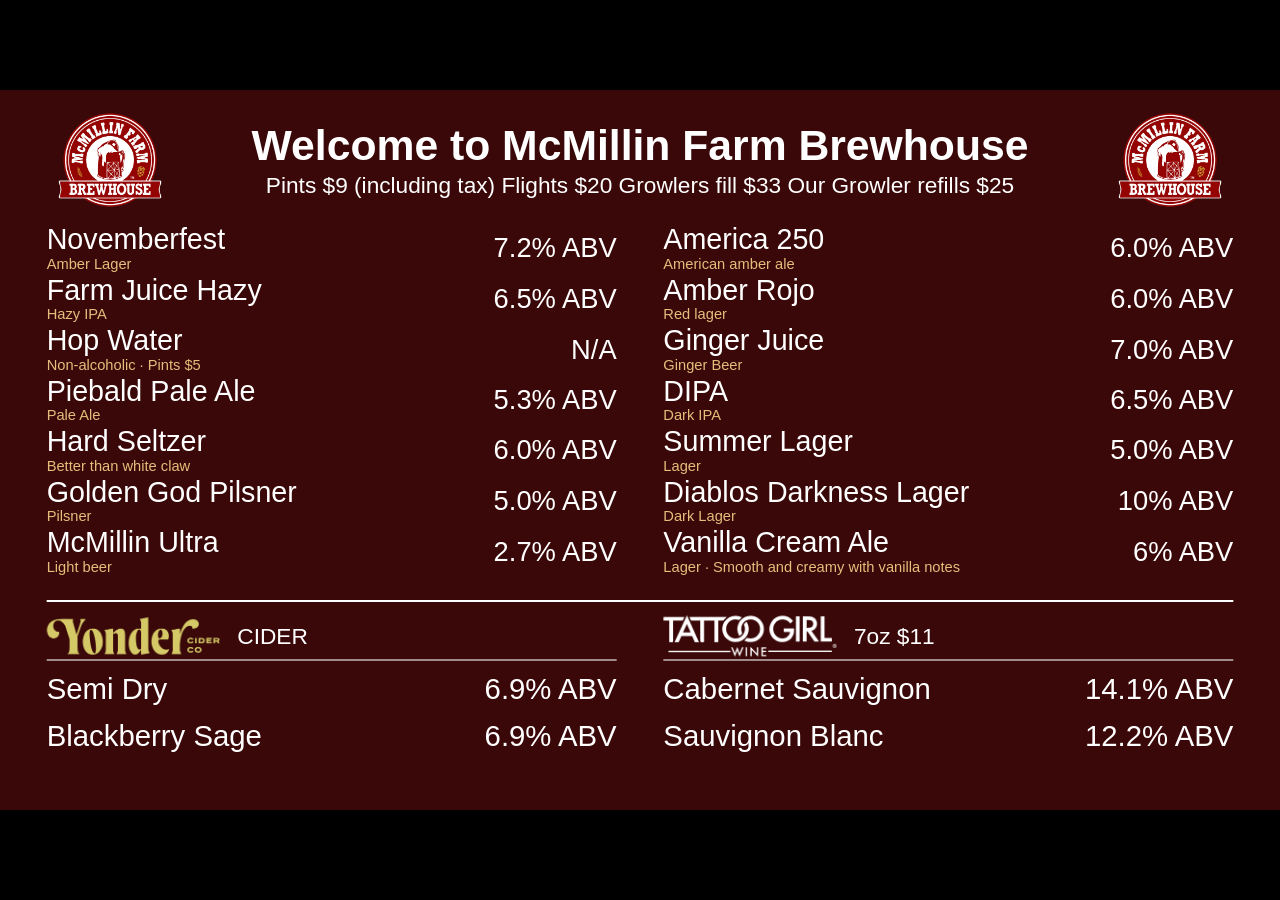
<file: index.html>
<!DOCTYPE html>
<html lang="en">
<head>
<meta charset="utf-8">
<meta name="viewport" content="width=device-width, initial-scale=1">
<title>McMillin Farm Brewhouse Tap List</title>
<link rel="icon" type="image/png" href="icon-192.png">
<link rel="apple-touch-icon" href="apple-touch-icon.png">

<link rel="stylesheet" href="slide.css">
<style>html,body{margin:0;padding:0;background:#000;overflow:hidden}</style>
</head>
<body>
<div class="screen"><div class="stage" id="stage"><div class="loading">Loading tap list&hellip;</div></div></div>
<script src="slide.js"></script>
<script>
(function () {
  var POLL_MS = 60 * 1000;          // look for a new tap list every minute
  var REDRAW_MS = 10 * 60 * 1000;   // also redraw every 10 minutes so "New on tap" tags expire on their own
  var stage = document.getElementById('stage');
  var lastText = '', data = null, lastDraw = 0;

  function draw() {
    if (!data) return;
    stage.innerHTML = Slide.stageHTML(data);
    Slide.fitFull(stage);
    lastDraw = Date.now();
  }
  function load() {
    var x = new XMLHttpRequest();
    x.open('GET', 'data.json?t=' + Date.now(), true);
    x.onload = function () {
      if (x.status !== 200) return;       // keep showing what is already on screen
      try {
        if (x.responseText !== lastText) {
          data = JSON.parse(x.responseText);
          lastText = x.responseText;
          draw();
        } else if (Date.now() - lastDraw > REDRAW_MS) {
          draw();
        }
      } catch (e) { /* bad data: keep the current screen */ }
    };
    x.send();
  }
  window.addEventListener('resize', function () { Slide.fitFull(stage); });
  Slide.fitFull(stage);
  load();
  setInterval(load, POLL_MS);
})();
</script>
</body>
</html>
</file>
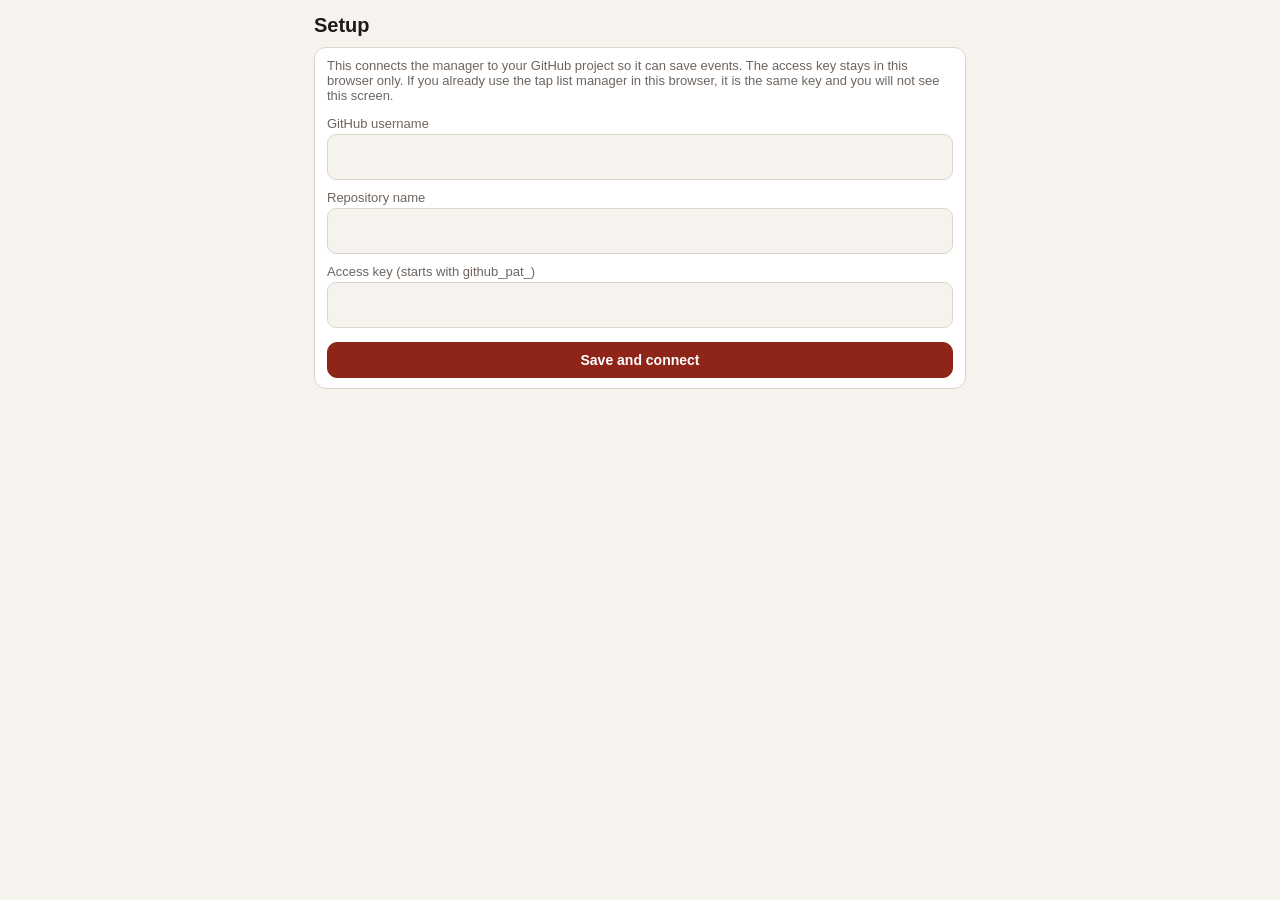
<file: events-manage.html>
<!DOCTYPE html>
<html lang="en">
<head>
<meta charset="utf-8">
<meta name="viewport" content="width=device-width, initial-scale=1, viewport-fit=cover">
<meta name="robots" content="noindex">
<title>Events Manager</title>
<link rel="icon" type="image/png" href="icon-192.png">
<link rel="apple-touch-icon" href="apple-touch-icon.png">
<meta name="theme-color" content="#3a0808">
<style>
:root{--bg:#f6f3ee;--card:#fff;--text:#1f1a17;--muted:#6f655e;--border:#ddd5cb;--accent:#8f2418;--accent-text:#fff;--warn:#b45309;--ok:#1d6b3a;
box-sizing:border-box;padding-top:env(safe-area-inset-top,0px);padding-bottom:env(safe-area-inset-bottom,0px)}
@media (prefers-color-scheme:dark){:root{color-scheme:dark;--bg:#171311;--card:#241e1b;--text:#f1ebe5;--muted:#a79c93;--border:#3b322d;--accent:#c4432f;--accent-text:#fff;--warn:#f59e0b;--ok:#5bc489}}
*{box-sizing:border-box}
html,body{margin:0;background:var(--bg);color:var(--text);font-family:-apple-system,BlinkMacSystemFont,"Segoe UI",Roboto,Helvetica,Arial,sans-serif;overflow-x:hidden}
button,input,textarea{font:inherit;color:inherit}
.m{max-width:680px;margin:0 auto;padding:14px 14px 110px;position:relative}
.top{display:flex;align-items:center;justify-content:space-between;gap:10px;margin-bottom:10px}
.top h1{font-size:20px;margin:0}
h2{font-size:14px;margin:18px 0 8px;color:var(--muted);text-transform:uppercase;letter-spacing:.04em}
.card{background:var(--card);border:1px solid var(--border);border-radius:12px;padding:10px 12px;margin-bottom:8px}
.r{display:flex;align-items:center;gap:10px}
.grow{flex:1;min-width:0}
.grow b{display:block;font-weight:600;overflow-wrap:anywhere}
.small{font-size:13px;color:var(--muted)}
.help{font-size:13px;color:var(--muted);margin:2px 0 8px}
.btn{border:1px solid var(--border);background:var(--card);border-radius:10px;padding:9px 13px;cursor:pointer;font-size:14px;white-space:nowrap;text-decoration:none;color:var(--text);display:inline-block}
.btn.pri{background:var(--accent);border-color:var(--accent);color:var(--accent-text);font-weight:600}
.btn.warn{border-color:var(--warn);color:var(--warn)}
.btn[disabled]{opacity:.5;cursor:default}
label.f{display:block;font-size:13px;color:var(--muted);margin:10px 0 3px}
.in{display:block;width:100%;min-width:0;max-width:100%;min-height:46px;padding:10px 11px;border:1px solid var(--border);border-radius:9px;background:var(--bg);font-size:16px;font-family:inherit;-webkit-appearance:none;appearance:none}
textarea.in{min-height:130px;resize:vertical;line-height:1.35}
input[type=date].in,input[type=time].in{height:46px;line-height:1.2}
.two{display:grid;grid-template-columns:minmax(0,1fr) minmax(0,1fr);gap:8px}
.chk{display:flex;gap:12px;align-items:flex-start;margin-top:16px;padding:12px;border:1px solid var(--border);border-radius:10px;background:var(--card);cursor:pointer}
.chk input{flex:none;width:24px;height:24px;margin:0;accent-color:var(--accent)}
.chk span{min-width:0}
p.links{display:flex;gap:8px;margin:0 0 6px}
.thumb{width:44px;height:44px;border-radius:7px;object-fit:cover;flex:none;background:var(--border)}
.thumb.big{width:72px;height:72px}
.x{position:absolute;right:4px;top:0;width:48px;height:48px;border:0;background:none;color:var(--muted);font-size:30px;line-height:1;cursor:pointer}
.bar{position:fixed;left:0;right:0;bottom:0;padding:10px 14px calc(10px + env(safe-area-inset-bottom,0px));background:var(--card);border-top:1px solid var(--border);display:flex;gap:10px;align-items:center;justify-content:center}
.bar .btn.pri{flex:1;max-width:420px;padding:12px}
.msg{padding:10px 12px;border-radius:10px;border:1px solid var(--warn);color:var(--warn);margin-bottom:10px;font-size:14px}
.msg.ok{border-color:var(--ok);color:var(--ok)}
details.past summary{cursor:pointer;color:var(--muted);text-transform:uppercase;letter-spacing:.04em;font-size:14px;font-weight:600;margin:18px 0 8px;padding:6px 0}
</style>
</head>
<body>
<div id="root"></div>
<script src="events-lib.js"></script>
<script src="events-manager.js"></script>
</body>
</html>
</file>
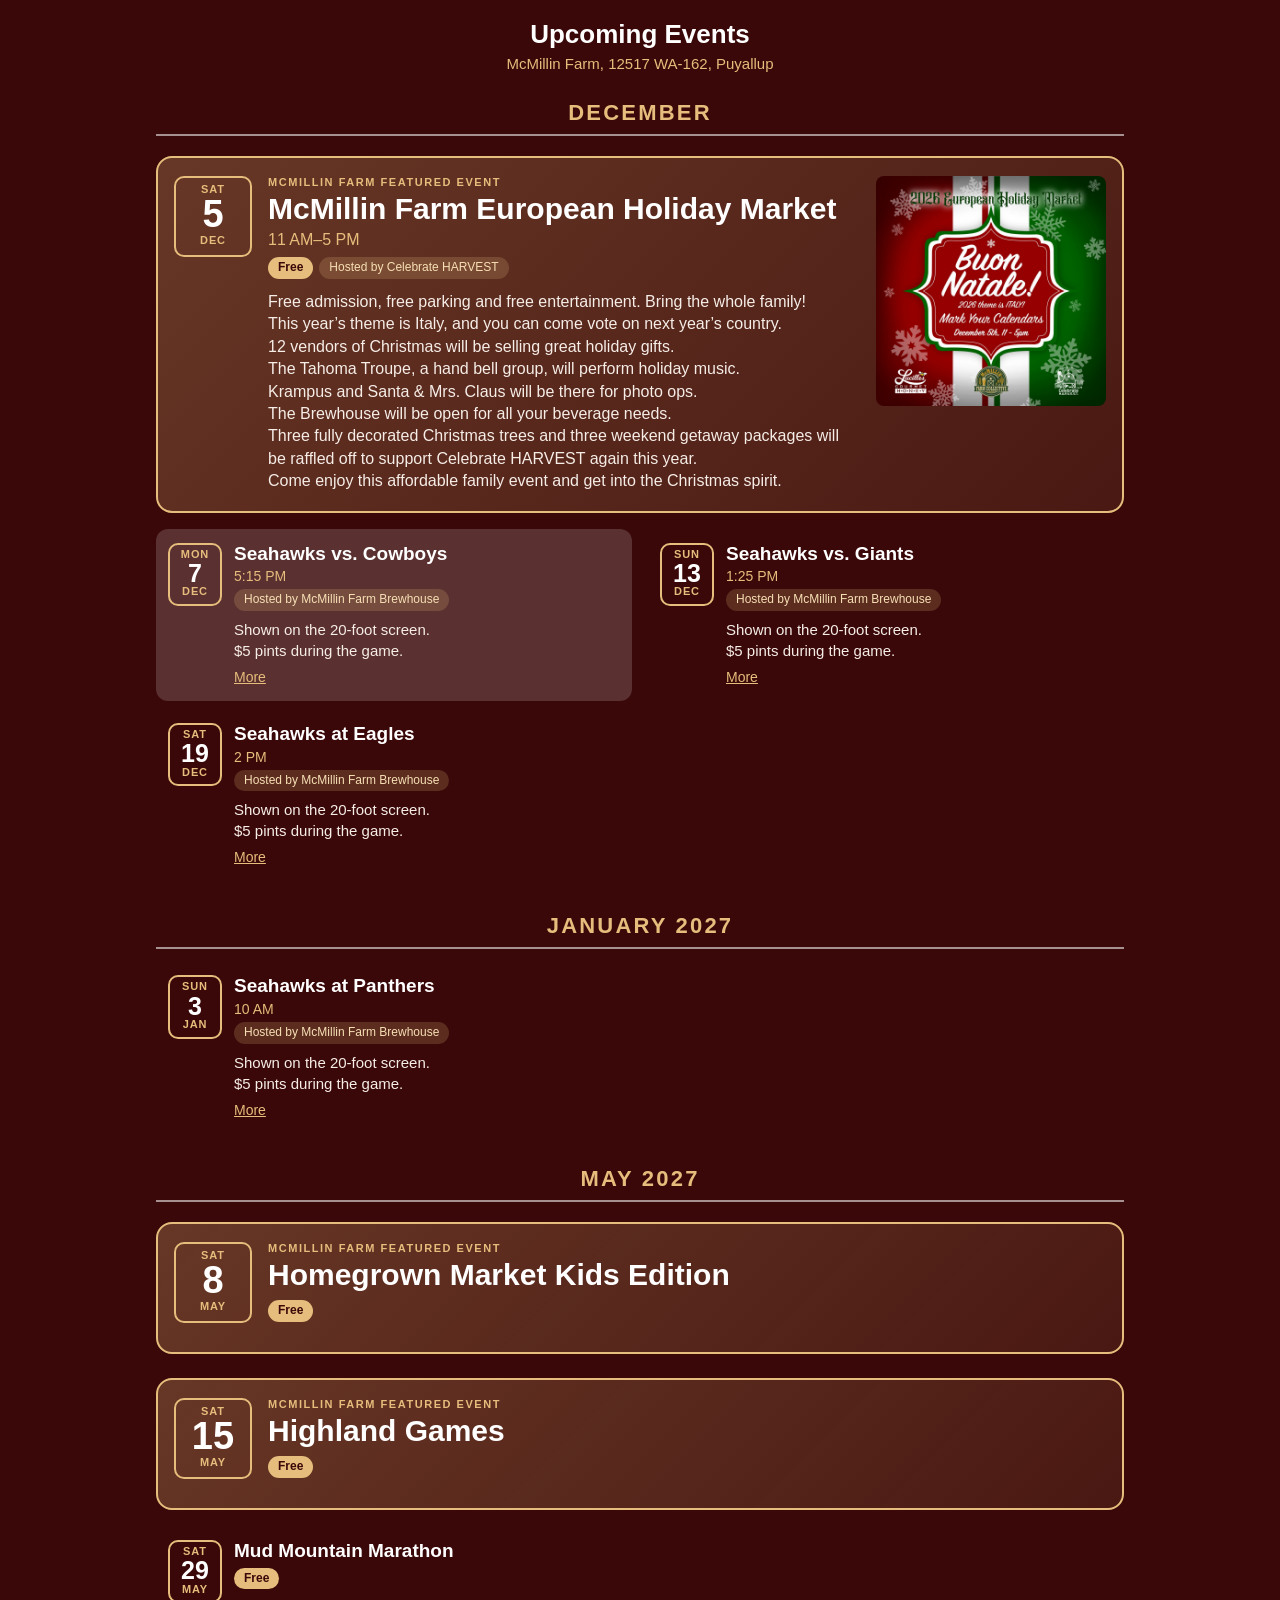
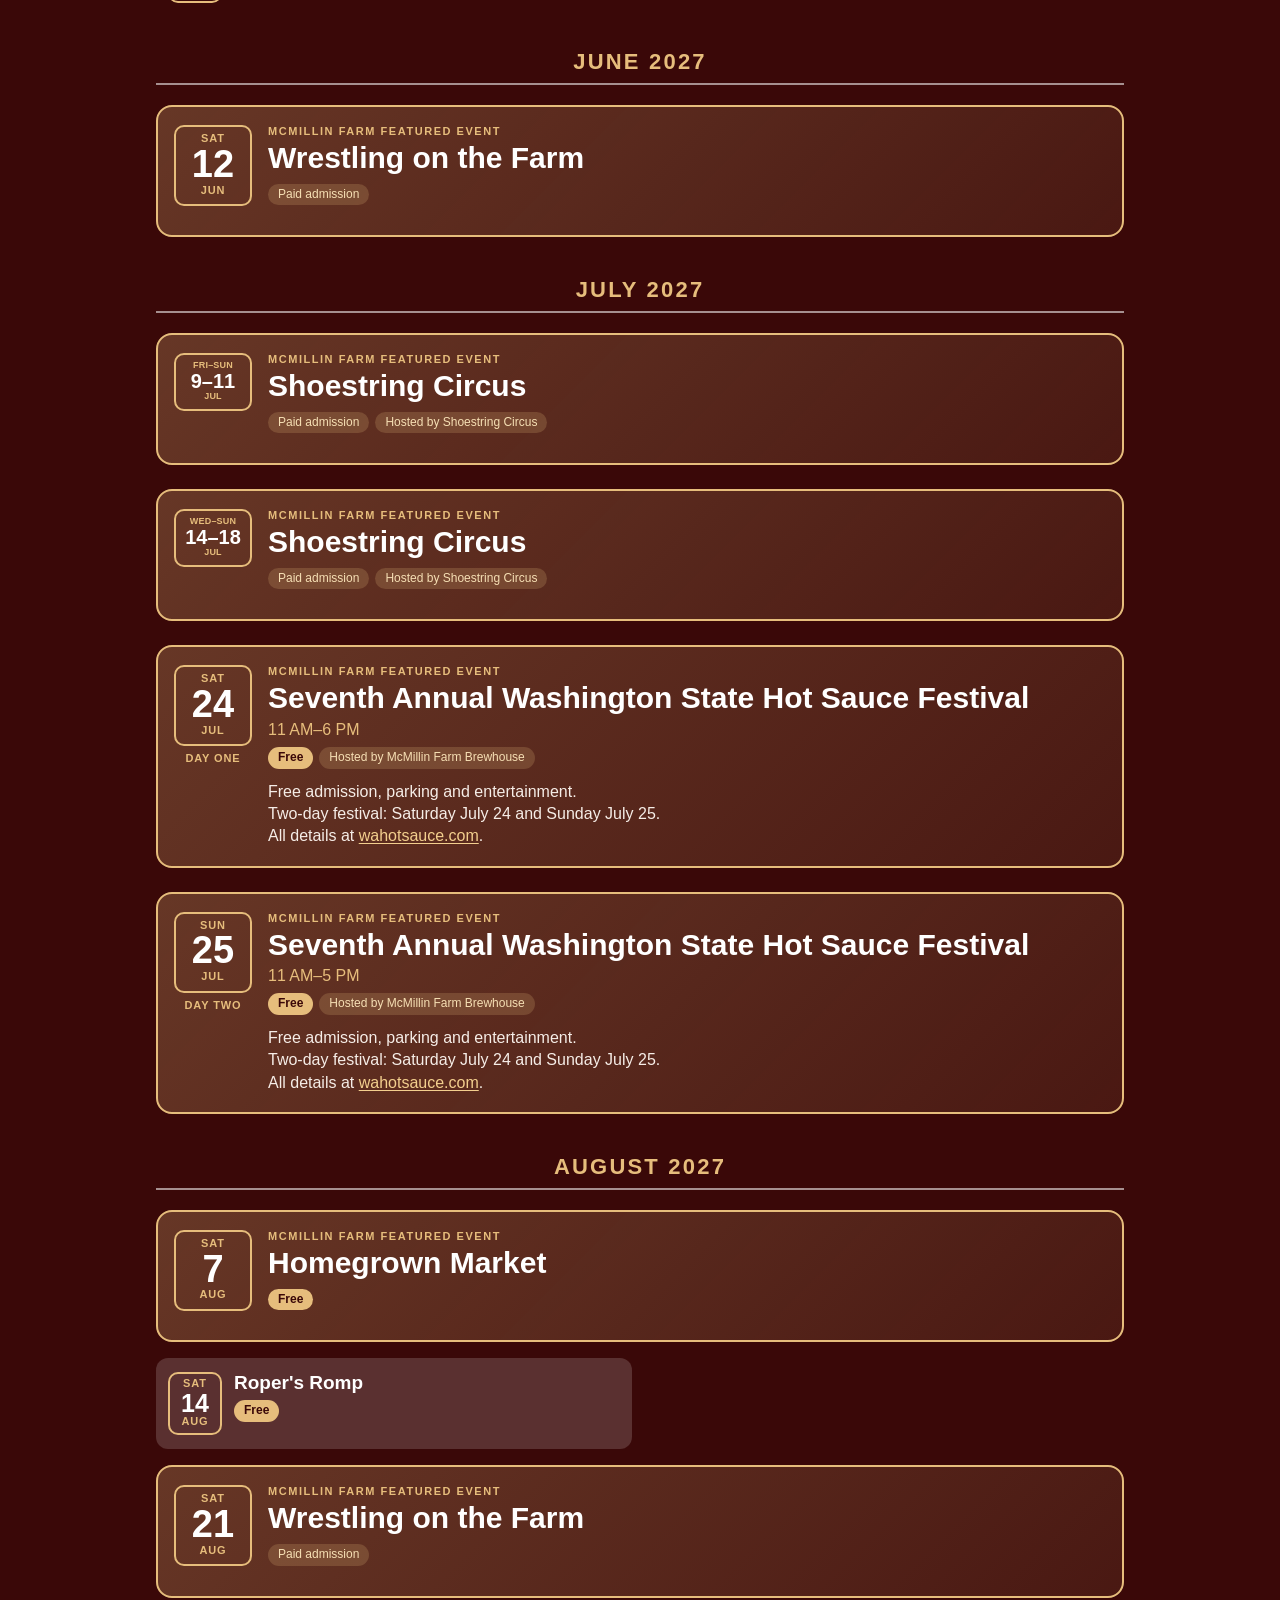
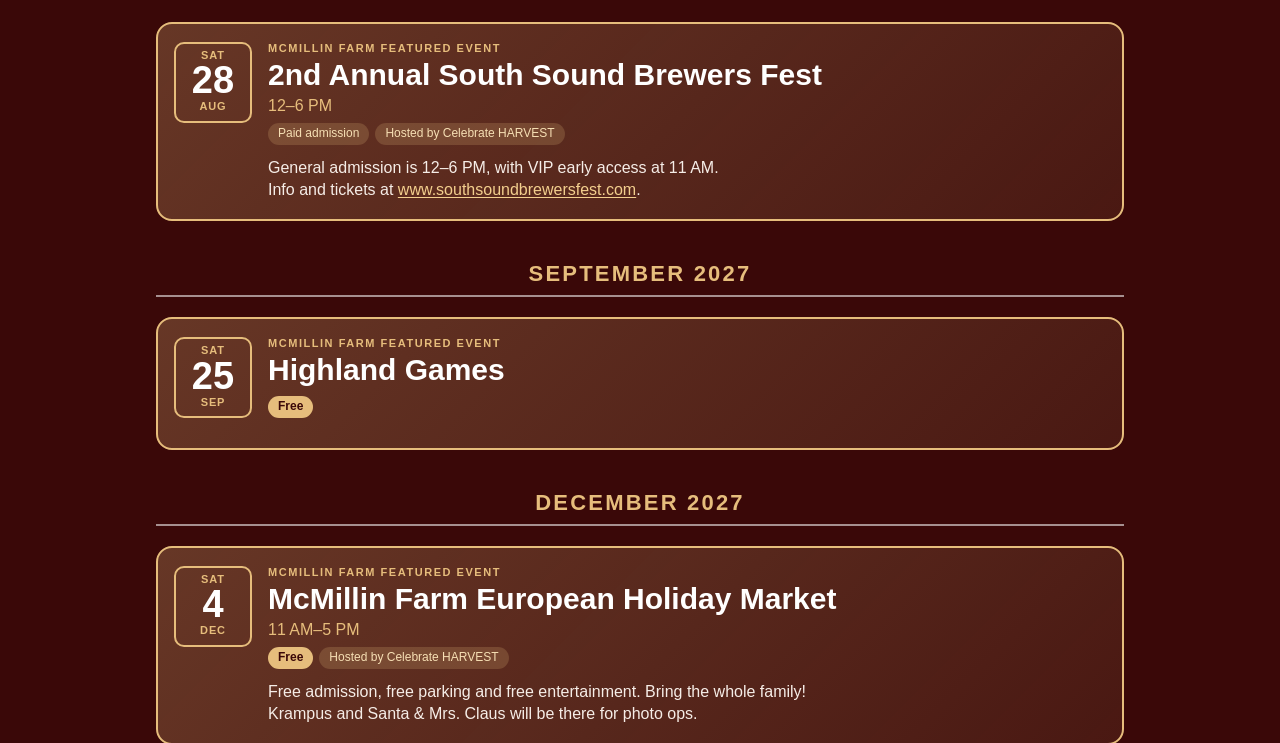
<file: events.html>
<!DOCTYPE html>
<html lang="en">
<head>
<meta charset="utf-8">
<meta name="viewport" content="width=device-width, initial-scale=1">
<title>Upcoming Events | McMillin Farm Brewhouse</title>
<link rel="icon" type="image/png" href="icon-192.png">
<style>
*{box-sizing:border-box}
html,body{margin:0;padding:0;background:#3a0808;color:#fff;font-family:-apple-system,BlinkMacSystemFont,"Segoe UI",Roboto,"Helvetica Neue",Arial,sans-serif;-webkit-text-size-adjust:100%}
.wrap{max-width:1000px;margin:0 auto;padding:20px 16px 28px}
.title{margin:0;text-align:center;font-size:26px;line-height:1.15;font-weight:700}
.lede{margin:5px 0 14px;text-align:center;font-size:15px;color:#e6bd7c}
.mh{margin:28px 0 8px;font-size:22px;font-weight:800;letter-spacing:.1em;text-align:center;text-transform:uppercase;color:#e6bd7c;border-bottom:2px solid rgba(255,255,255,.55);padding-bottom:8px}
.list{display:grid;grid-template-columns:minmax(0,1fr);column-gap:16px;align-items:start}
@media (min-width:760px){.list{grid-template-columns:minmax(0,1fr) minmax(0,1fr)}.list .ev{margin:4px 0}.list .ev.feat{margin:12px 0}.list .ev:only-child{grid-column:1 / -1}.list .ev.alt{background:none}.list .ev.alt2{background:rgba(255,255,255,.16)}.list .desc.clamp{-webkit-line-clamp:6}.list .feat .t{font-size:30px}.list .feat .date{width:78px}.list .feat .date .d{font-size:38px}.list .ev.feat{grid-template-columns:78px minmax(0,1fr) auto;grid-template-areas:"date body poster" "date desc poster"}.list .feat .poster{width:230px}}
.ev{display:flex;gap:12px;padding:14px 12px;margin:4px -12px;border-radius:12px;min-width:0}
.ev.alt{background:rgba(255,255,255,.16)}
.date{flex:none;align-self:flex-start;width:54px;text-align:center;border:2px solid #e6bd7c;border-radius:10px;padding:4px 0 6px;line-height:1.05}
.datecol{flex:none;align-self:flex-start;display:flex;flex-direction:column;align-items:center;gap:6px;width:54px}
.datecol .date{align-self:center}
.daylabel{font-size:11px;font-weight:700;letter-spacing:.08em;text-transform:uppercase;color:#e6bd7c;white-space:nowrap}
.date .w,.date .m{font-size:11px;letter-spacing:.08em;color:#e6bd7c;font-weight:700}
.date .d{font-size:25px;font-weight:700}
.date.multi .w,.date.multi .m{font-size:9px;letter-spacing:.02em;white-space:nowrap}
.date.multi .d{font-size:16px;white-space:nowrap}
.feat .date.multi .d{font-size:20px}
.body{flex:1;min-width:0}
.t{font-size:19px;font-weight:700;line-height:1.2;overflow-wrap:anywhere;text-wrap:balance}
.when{margin-top:3px;font-size:14px;color:#e6bd7c}
.meta{margin-top:5px;display:flex;flex-wrap:wrap;gap:6px}
.chip{background:rgba(230,189,124,.2);color:#f6dfb4;border-radius:13px;font-size:12px;line-height:1.3;padding:3px 10px;max-width:100%;overflow-wrap:anywhere;text-wrap:balance}
.chip.free{background:#e6bd7c;color:#3a0808;font-weight:700}
.desc{margin-top:8px;font-size:15px;line-height:1.4;color:#f6ede7;white-space:pre-line;overflow-wrap:anywhere;text-wrap:pretty}
.desc.clamp{display:-webkit-box;-webkit-line-clamp:3;-webkit-box-orient:vertical;overflow:hidden}
.desc a{color:#f3cf8e;text-decoration:underline;text-underline-offset:2px}
.more{background:none;border:0;color:#e6bd7c;padding:8px 0 2px;font:inherit;font-size:14px;text-decoration:underline;white-space:nowrap;cursor:pointer}
.poster{flex:none;display:block;width:92px;height:92px;border-radius:8px;object-fit:cover}
/* Featured McMillin Farm events: bigger, and always the whole row */
.ev.feat{grid-column:1 / -1;display:grid;grid-template-columns:66px minmax(0,1fr);grid-template-areas:"date body" "desc desc" "poster poster";gap:12px 16px;margin:12px 0;padding:18px 16px;border:2px solid #e6bd7c;border-radius:16px;background:linear-gradient(135deg,rgba(230,189,124,.26),rgba(230,189,124,.09))}
.feat .datecol{grid-area:date;width:auto}
.feat .body{grid-area:body}
.feat .fdesc{grid-area:desc;margin-top:0}
.feat .date{width:66px;padding:6px 0 8px}
.feat .date .d{font-size:32px}
.feat .eyebrow{margin-bottom:4px;font-size:11px;font-weight:700;letter-spacing:.14em;text-transform:uppercase;color:#e6bd7c}
.feat .t{font-size:24px;line-height:1.15}
.feat .when{margin-top:5px;font-size:16px}
.feat .meta{margin-top:8px}
.feat .desc{font-size:16px}
.feat .poster-link{grid-area:poster;display:block}
.feat .poster{width:100%;max-width:340px;height:auto;aspect-ratio:1 / 1}
@media (min-width:760px){.poster{width:110px;height:110px}}
.msg{padding:30px 0;text-align:center;color:#e6bd7c;font-size:17px}
.upd{margin-top:22px;text-align:center;font-size:12px;color:rgba(255,255,255,.6)}
</style>
</head>
<body>
<div class="wrap" id="wrap"><div class="msg">Loading events&hellip;</div></div>
<script src="events-lib.js"></script>
<script>
(function () {
  var POLL_MS = 2 * 60 * 1000;
  var EMBED = /[?&]embed=1(&|$)/.test(location.search);   // embed=1 hides the big title (the website supplies its own heading)
  var wrap = document.getElementById('wrap');
  var L = window.EventsLib, esc = L.esc;
  var lastText = '', data = null;

  /* Website addresses typed into the details become tappable links. Runs on text that is already escaped, and
     only ever matches plain address characters, so it cannot create anything but a link to that address. */
  var LINK_RE = /\b((?:https?:\/\/)?(?:www\.)?[a-z0-9][a-z0-9-]*(?:\.[a-z0-9-]+)*\.(?:com|org|net|us|co|io|info)\b(?:\/[A-Za-z0-9._~:\/?#@!$()*+,;=%-]*)?)/gi;
  function linkify(s) {
    return s.replace(LINK_RE, function (m) {
      var tail = (m.match(/[.,;:!?)]+$/) || [''])[0], addr = tail ? m.slice(0, -tail.length) : m;
      return '<a href="' + (/^https?:\/\//i.test(addr) ? addr : 'https://' + addr) + '" target="_blank" rel="noopener">' + addr + '</a>' + tail;
    });
  }

  function card(ev, alt, alt2, place) {
    var box = L.dateBox(ev), when = L.fmtRange(ev.start, ev.end);
    if (when && box.multi) when += ' each day';
    var chips = '';
    if (ev.cost) chips += '<span class="chip' + (/^free$/i.test(ev.cost) ? ' free' : '') + '">' + esc(ev.cost) + '</span>';
    if (ev.host) chips += '<span class="chip">Hosted by ' + esc(ev.host) + '</span>';
    if (ev.place && ev.place !== place) chips += '<span class="chip">' + esc(ev.place) + '</span>';
    var feat = !!ev.featured;
    return '<div class="ev' + (feat ? ' feat' : (alt ? ' alt' : '') + (alt2 ? ' alt2' : '')) + '">' +
      '<div class="datecol"><div class="date' + (box.multi ? ' multi' : '') + '"><div class="w">' + box.w + '</div><div class="d">' + box.d + '</div><div class="m">' + box.m + '</div></div>' +
      (ev.dayLabel ? '<div class="daylabel">' + esc(ev.dayLabel) + '</div>' : '') + '</div>' +
      '<div class="body">' + (feat ? '<div class="eyebrow">McMillin Farm featured event</div>' : '') + '<div class="t">' + esc(ev.title) + '</div>' +
      (when ? '<div class="when">' + esc(when) + '</div>' : '') +
      (chips ? '<div class="meta">' + chips + '</div>' : '') +
      (ev.desc && !feat ? '<div class="desc clamp">' + linkify(esc(ev.desc)) + '</div>' : '') + '</div>' +
      (ev.desc && feat ? '<div class="desc fdesc">' + linkify(esc(ev.desc)) + '</div>' : '') +
      (ev.img ? '<a class="poster-link" href="' + esc(ev.img) + '" target="_blank" rel="noopener"><img class="poster" loading="lazy" src="' + esc(ev.img) + '" alt="Poster for ' + esc(ev.title) + '"></a>' : '') +
      '</div>';
  }

  function html(d) {
    var now = L.pacificNow();
    var up = L.labelDays(L.sortEvents(d.events)).filter(function (e) { return !L.isPast(e, now); });
    var out = '';
    if (!EMBED) out += '<h1 class="title">' + esc(d.settings.title) + '</h1>';
    if (d.settings.place) out += '<p class="lede"' + (EMBED ? ' style="margin-top:0"' : '') + '>' + esc(d.settings.place) + '</p>';
    if (!up.length) return out + '<div class="msg">No upcoming events right now. Please check back soon.</div>';

    var thisYear = parseInt(now.date.slice(0, 4), 10), i = 0;
    var groups = [];
    up.forEach(function (ev) {
      var dp = L.dateParts(ev.date), g = groups[groups.length - 1];
      if (!g || g.key !== dp.monthKey) { g = { key: dp.monthKey, name: dp.month + (dp.year !== thisYear ? ' ' + dp.year : ''), items: [] }; groups.push(g); }
      g.items.push(ev);
    });
    groups.forEach(function (g) {
      out += '<div class="mh">' + esc(g.name) + '</div><div class="list">';
      // One column (phones): shading alternates down the list (alt). Two columns (wide): it alternates across and
      // down like a checkerboard (alt2), so every row starts on the opposite shade. Featured events, and a month's
      // only event, take a whole row and are not shaded as cells.
      var row = 0, col = 0, whole = g.items.length === 1;
      g.items.forEach(function (ev) {
        var alt = !ev.featured && i++ % 2 === 1, alt2 = false;
        if (ev.featured || whole) { if (col === 1) { row++; col = 0; } row++; }
        else { alt2 = (row + col) % 2 === 1; if (++col === 2) { col = 0; row++; } }
        out += card(ev, alt, alt2, d.settings.place);
      });
      out += '</div>';
    });
    if (d.updated) {
      var t = new Date(d.updated);
      if (!isNaN(t.getTime())) out += '<div class="upd">Updated ' + esc(t.toLocaleString([], { month: 'short', day: 'numeric', hour: 'numeric', minute: '2-digit' })) + '</div>';
    }
    return out;
  }

  /* Tell a page that embeds us how tall we are, so it can size the frame (optional on their side). */
  function postHeight() {
    try {
      if (window.parent && window.parent !== window) window.parent.postMessage({ type: 'events-height', height: document.body.offsetHeight }, '*');
    } catch (e) {}
  }
  function addMoreButtons() {
    var els = wrap.querySelectorAll('.desc.clamp');
    for (var i = 0; i < els.length; i++) {
      if (els[i].parentNode.querySelector('.more')) continue;
      if (els[i].scrollHeight > els[i].clientHeight + 1) {
        var b = document.createElement('button');
        b.className = 'more'; b.type = 'button'; b.textContent = 'More'; b.setAttribute('aria-expanded', 'false');
        els[i].parentNode.appendChild(b);
      }
    }
  }
  wrap.addEventListener('click', function (e) {
    var b = e.target.closest ? e.target.closest('.more') : null;
    if (!b) return;
    var desc = b.parentNode.querySelector('.desc');
    var open = desc.classList.toggle('clamp') === false;
    b.textContent = open ? 'Less' : 'More';
    b.setAttribute('aria-expanded', open ? 'true' : 'false');
    postHeight();
  });

  function draw() {
    if (!data) return;
    wrap.innerHTML = html(data);
    addMoreButtons();
    postHeight();
  }
  function load() {
    var x = new XMLHttpRequest();
    x.open('GET', 'events.json?t=' + Date.now(), true);
    x.onload = function () {
      if (x.status !== 200) { if (!data) wrap.innerHTML = '<div class="msg">Could not load the events. Please try again in a moment.</div>'; return; }
      try {
        if (x.responseText !== lastText) { data = L.cleanData(JSON.parse(x.responseText)); lastText = x.responseText; }
        draw();   // redraw each time so events drop off by themselves once they are over
      } catch (e) { if (!data) wrap.innerHTML = '<div class="msg">Could not load the events. Please try again in a moment.</div>'; }
    };
    x.onerror = function () { if (!data) wrap.innerHTML = '<div class="msg">Could not load the events. Please check your connection.</div>'; };
    x.send();
  }
  window.addEventListener('resize', function () { addMoreButtons(); postHeight(); });
  load();
  setInterval(load, POLL_MS);
})();
</script>
</body>
</html>
</file>
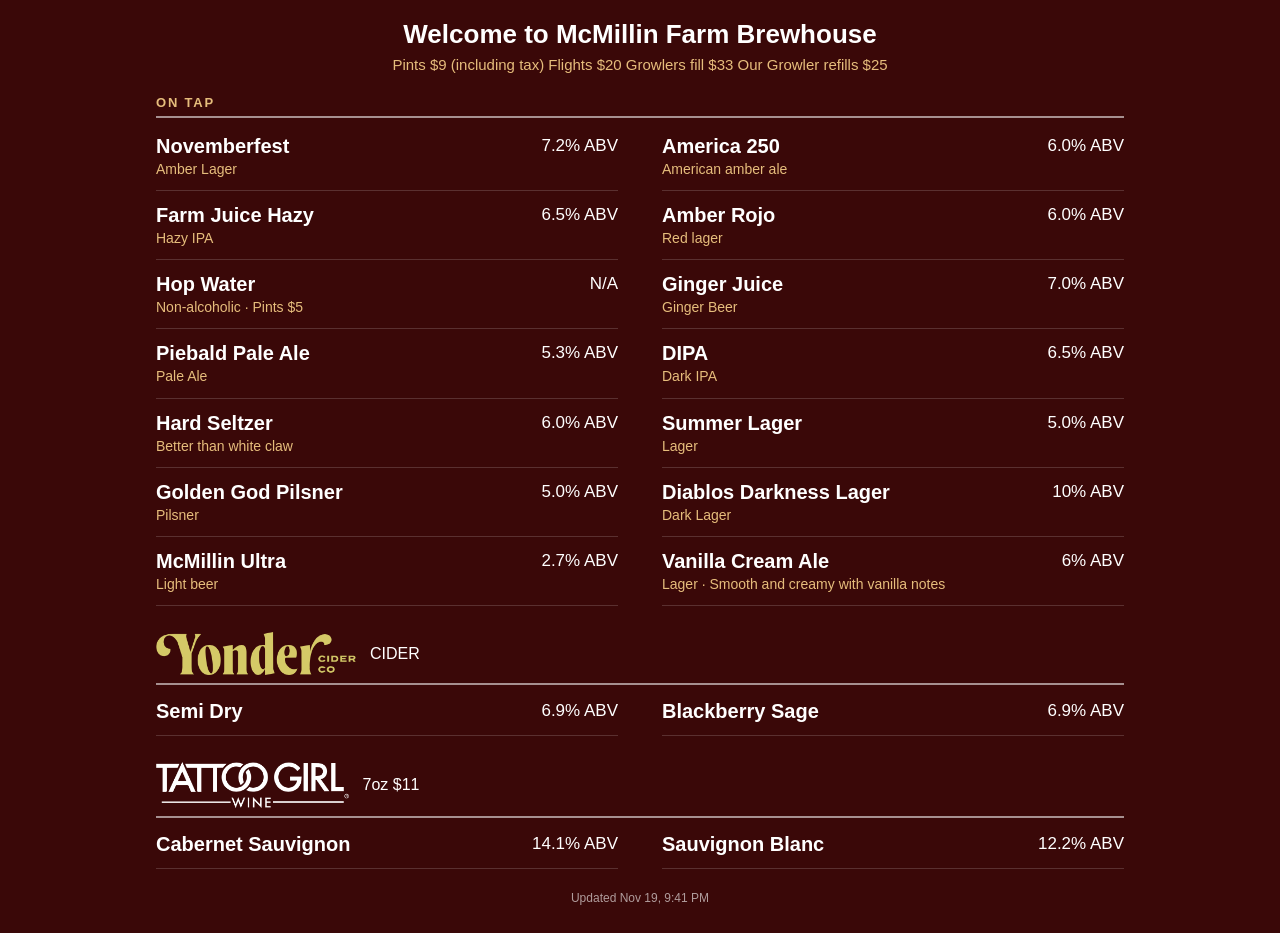
<file: list.html>
<!DOCTYPE html>
<html lang="en">
<head>
<meta charset="utf-8">
<meta name="viewport" content="width=device-width, initial-scale=1">
<title>On Tap | McMillin Farm Brewhouse</title>
<link rel="icon" type="image/png" href="icon-192.png">
<style>
*{box-sizing:border-box}
html,body{margin:0;padding:0;background:#3a0808;color:#fff;font-family:-apple-system,BlinkMacSystemFont,"Segoe UI",Roboto,"Helvetica Neue",Arial,sans-serif;-webkit-text-size-adjust:100%}
.wrap{max-width:1000px;margin:0 auto;padding:20px 16px 28px}
.title{margin:0;text-align:center;font-size:26px;line-height:1.15;font-weight:700}
.price{margin:6px 0 0;text-align:center;font-size:15px;color:#e6bd7c}
.hd{margin-bottom:8px}
h2{margin:22px 0 4px;font-size:13px;font-weight:700;letter-spacing:.14em;text-transform:uppercase;color:#e6bd7c;border-bottom:2px solid rgba(255,255,255,.55);padding-bottom:6px}
.cols{column-gap:44px}
@media (min-width:760px){.cols{-webkit-column-count:2;column-count:2}}
.item{display:-webkit-flex;display:flex;justify-content:space-between;align-items:flex-start;padding:12px 0;border-bottom:1px solid rgba(255,255,255,.16);-webkit-column-break-inside:avoid;break-inside:avoid}
.l{min-width:0;-webkit-flex:1;flex:1}
.name{font-size:20px;font-weight:600;line-height:1.2}
.sub{margin-top:2px;font-size:14px;color:#e6bd7c;line-height:1.3}
.abv{-webkit-flex:none;flex:none;margin-left:16px;font-size:17px;white-space:nowrap;font-variant-numeric:tabular-nums;padding-top:2px}
.new{display:inline-block;margin-left:8px;vertical-align:2px;background:#e6bd7c;color:#3a0808;font-size:11px;font-weight:700;letter-spacing:.06em;text-transform:uppercase;border-radius:999px;padding:2px 9px;white-space:nowrap}
.gh{display:-webkit-flex;display:flex;align-items:center;margin:26px 0 2px;padding-bottom:8px;border-bottom:2px solid rgba(255,255,255,.55)}
.gh img{max-height:46px;max-width:200px;object-fit:contain;margin-right:14px}
.gh .wm{font-family:Georgia,"Times New Roman",serif;font-size:28px;font-weight:700;color:#d8c46a;margin-right:14px}
.gh .gl{font-size:16px}
.msg{padding:30px 0;text-align:center;color:#e6bd7c;font-size:17px}
.upd{margin-top:22px;text-align:center;font-size:12px;color:rgba(255,255,255,.6)}
</style>
</head>
<body>
<div class="wrap" id="wrap"><div class="msg">Loading the tap list&hellip;</div></div>
<script src="slide.js"></script>
<script>
(function () {
  var POLL_MS = 2 * 60 * 1000;
  var EMBED = /[?&]embed=1(&|$)/.test(location.search);   // embed=1 hides the big title (the website supplies its own heading)
  var wrap = document.getElementById('wrap');
  var esc = Slide.esc, fmtAbv = Slide.fmtAbv, beerById = Slide.beerById, isNew = Slide.isNew;
  var lastText = '', data = null;

  function row(name, sub, abv, nw) {
    return '<div class="item"><div class="l"><div class="name">' + esc(name) +
      (nw ? '<span class="new">New on tap</span>' : '') + '</div>' +
      (sub ? '<div class="sub">' + esc(sub) + '</div>' : '') + '</div>' +
      (abv ? '<div class="abv">' + esc(abv) + '</div>' : '') + '</div>';
  }

  function html(s) {
    var beers = s.tap.map(function (t) {
      var b = beerById(s, t.id);
      if (!b) return '';
      var showStyle = b.style && String(b.style).toLowerCase() !== String(b.name).toLowerCase();
      var sub = [showStyle ? b.style : '', b.note].filter(Boolean).join(' · ');
      return row(b.name, sub, fmtAbv(t.abv), isNew(t));
    }).filter(Boolean).join('');

    var out = '';
    if (!EMBED) {
      out += '<div class="hd"><h1 class="title">' + esc(s.settings.title) + '</h1>' +
        (s.settings.priceLine ? '<p class="price">' + esc(s.settings.priceLine) + '</p>' : '') + '</div>';
    } else if (s.settings.priceLine) {
      out += '<p class="price" style="margin-top:0">' + esc(s.settings.priceLine) + '</p>';
    }
    out += '<h2>On tap</h2>';
    out += beers ? '<div class="cols">' + beers + '</div>' : '<div class="msg">No beers listed right now.</div>';

    s.groups.forEach(function (g) {
      var items = g.items.filter(function (i) { return i.on; });
      if (!items.length) return;
      out += '<div class="gh">' + (g.logo ? '<img src="' + esc(g.logo) + '" alt="' + esc(g.title) + '">' : '<span class="wm">' + esc(g.title) + '</span>') +
        (g.sub ? '<span class="gl">' + esc(g.sub) + '</span>' : '') + '</div>';
      out += '<div class="cols">' + items.map(function (i) { return row(i.name, '', fmtAbv(i.abv), false); }).join('') + '</div>';
    });

    if (s.updated) {
      var d = new Date(s.updated);
      if (!isNaN(d.getTime())) out += '<div class="upd">Updated ' + esc(d.toLocaleString([], { month: 'short', day: 'numeric', hour: 'numeric', minute: '2-digit' })) + '</div>';
    }
    return out;
  }

  // Tell a page that embeds us how tall we are, so it can size the frame (optional on their side).
  function postHeight() {
    try {
      if (window.parent && window.parent !== window) {
        window.parent.postMessage({ type: 'taplist-height', height: document.body.offsetHeight }, '*');
      }
    } catch (e) {}
  }
  function draw() {
    if (!data) return;
    wrap.innerHTML = html(data);
    postHeight();
  }
  function load() {
    var x = new XMLHttpRequest();
    x.open('GET', 'data.json?t=' + Date.now(), true);
    x.onload = function () {
      if (x.status !== 200) { if (!data) wrap.innerHTML = '<div class="msg">Could not load the tap list. Please try again in a moment.</div>'; return; }
      try {
        if (x.responseText !== lastText) { data = JSON.parse(x.responseText); lastText = x.responseText; }
        draw();   // redraw each time so "New on tap" tags expire on their own
      } catch (e) { if (!data) wrap.innerHTML = '<div class="msg">Could not load the tap list. Please try again in a moment.</div>'; }
    };
    x.onerror = function () { if (!data) wrap.innerHTML = '<div class="msg">Could not load the tap list. Please check your connection.</div>'; };
    x.send();
  }
  window.addEventListener('resize', postHeight);
  load();
  setInterval(load, POLL_MS);
})();
</script>
</body>
</html>
</file>
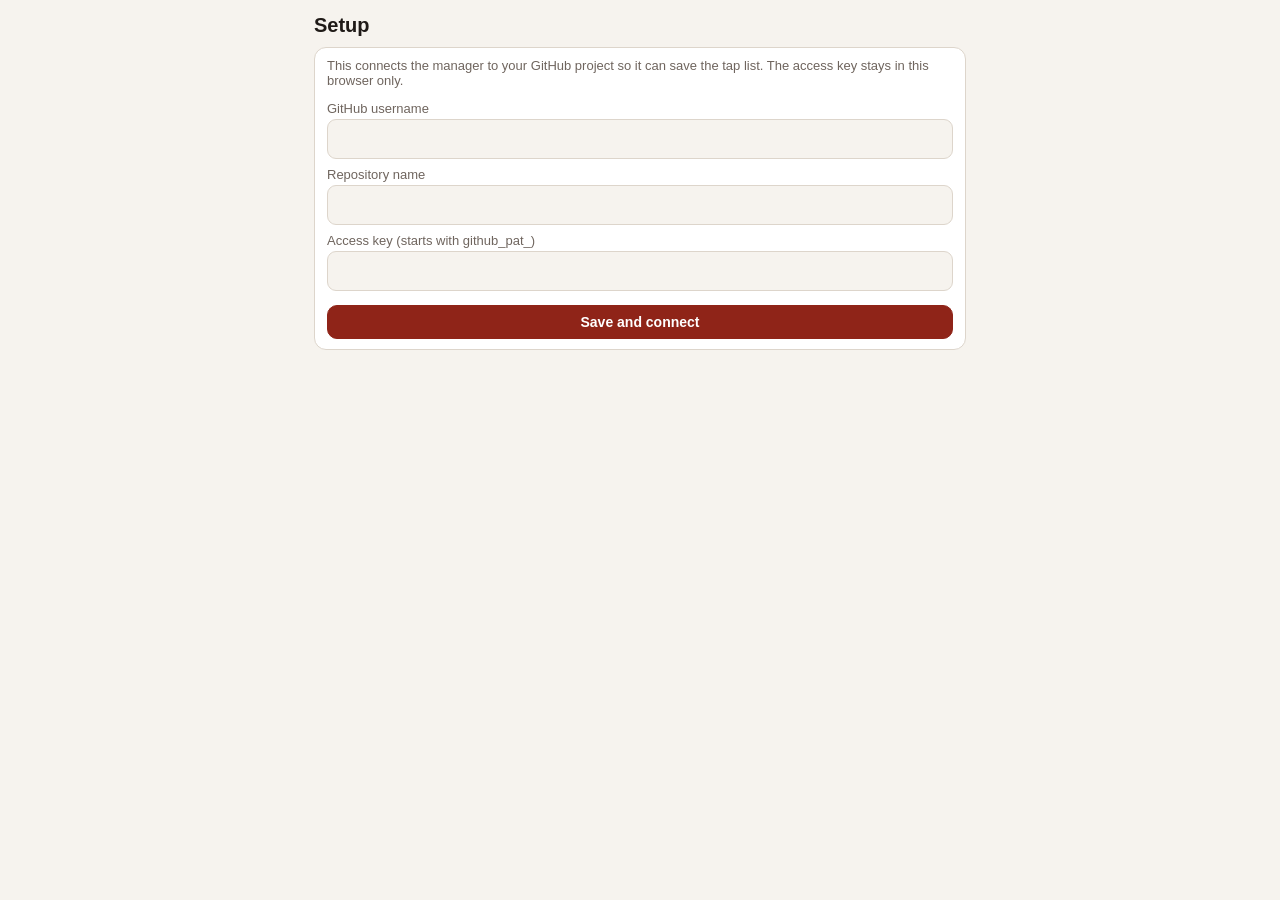
<file: manage.html>
<!DOCTYPE html>
<html lang="en">
<head>
<meta charset="utf-8">
<meta name="viewport" content="width=device-width, initial-scale=1, viewport-fit=cover">
<meta name="robots" content="noindex">
<meta name="apple-mobile-web-app-capable" content="yes">
<meta name="apple-mobile-web-app-title" content="Tap List">
<title>Tap List Manager</title>
<link rel="icon" type="image/png" href="icon-192.png">
<link rel="apple-touch-icon" href="apple-touch-icon.png">
<link rel="manifest" href="manifest.webmanifest">
<meta name="theme-color" content="#3a0808">
<link rel="stylesheet" href="slide.css">
<style>
:root{--bg:#f6f3ee;--card:#fff;--text:#1f1a17;--muted:#6f655e;--border:#ddd5cb;--accent:#8f2418;--accent-text:#fff;--warn:#b45309;--ok:#1d6b3a;
box-sizing:border-box;padding-top:env(safe-area-inset-top,0px);padding-bottom:env(safe-area-inset-bottom,0px)}
@media (prefers-color-scheme:dark){:root{color-scheme:dark;--bg:#171311;--card:#241e1b;--text:#f1ebe5;--muted:#a79c93;--border:#3b322d;--accent:#c4432f;--accent-text:#fff;--warn:#f59e0b;--ok:#5bc489}}
*{box-sizing:border-box}
html,body{margin:0;background:var(--bg);color:var(--text);font-family:-apple-system,BlinkMacSystemFont,"Segoe UI",Roboto,Helvetica,Arial,sans-serif}
button,input{font:inherit;color:inherit}
.m{max-width:680px;margin:0 auto;padding:14px 14px 110px}
.top{display:flex;align-items:center;justify-content:space-between;gap:10px;margin-bottom:10px}
.top h1{font-size:20px;margin:0}
.tabs{display:flex;gap:6px;overflow-x:auto;margin-bottom:14px}
.tab{flex:none;padding:9px 14px;border-radius:999px;border:1px solid var(--border);background:var(--card);cursor:pointer;font-size:14px}
.tab.on{background:var(--accent);border-color:var(--accent);color:var(--accent-text)}
h2{font-size:15px;margin:18px 0 8px;color:var(--muted);text-transform:uppercase;letter-spacing:.04em}
.card{background:var(--card);border:1px solid var(--border);border-radius:12px;padding:10px 12px;margin-bottom:8px}
.r{display:flex;align-items:center;gap:8px;padding:9px 0;border-bottom:1px solid var(--border)}
.r:last-child{border-bottom:0}
.rw{border-bottom:1px solid var(--border)}
.rw:last-child{border-bottom:0}
.rw .r{border-bottom:0}
.grow{flex:1;min-width:0}
.grow b{display:block;font-weight:600}
.small{font-size:13px;color:var(--muted)}
.muted{color:var(--muted)}
.lnk{border:0;background:none;color:var(--accent);padding:3px 0;font-size:13px;cursor:pointer;display:block}
.btn{border:1px solid var(--border);background:var(--card);border-radius:10px;padding:8px 12px;cursor:pointer;font-size:14px}
.btn.pri{background:var(--accent);border-color:var(--accent);color:var(--accent-text);font-weight:600}
.btn.warn{border-color:var(--warn);color:var(--warn)}
.btn.sq{padding:8px 10px;min-width:38px}
.btn[disabled]{opacity:.5}
label.f{display:block;font-size:13px;color:var(--muted);margin:8px 0 3px}
input[type=text],input[type=search],input[type=password]{width:100%;padding:10px 11px;border:1px solid var(--border);border-radius:9px;background:var(--bg);font-size:16px}
.two{display:grid;grid-template-columns:1fr 1fr;gap:8px}
.det{padding:0 0 12px}
.bar{position:fixed;left:0;right:0;bottom:0;padding:10px 14px calc(10px + env(safe-area-inset-bottom,0px));background:var(--card);border-top:1px solid var(--border);display:flex;gap:10px;align-items:center;justify-content:center}
.bar .btn.pri{flex:1;max-width:420px;padding:12px}
.logo-prev{max-height:48px;max-width:160px;object-fit:contain;background:#3a0808;border-radius:6px;padding:4px}
.msg{padding:10px 12px;border-radius:10px;border:1px solid var(--warn);color:var(--warn);margin-bottom:10px;font-size:14px}
.msg.ok{border-color:var(--ok);color:var(--ok)}
</style>
</head>
<body>
<div id="root"></div>
<script src="slide.js"></script>
<script src="manager.js"></script>
</body>
</html>
</file>
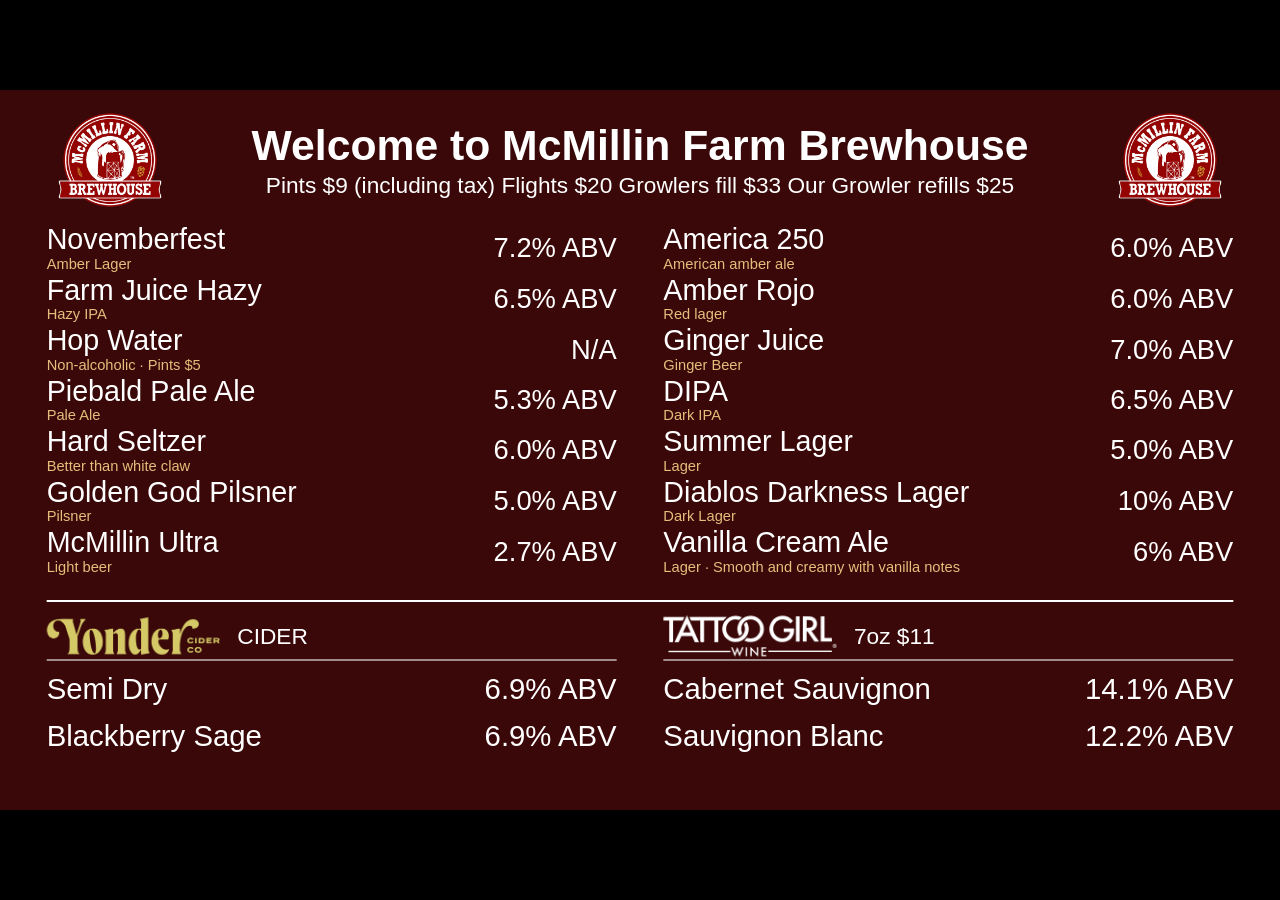
<file: outdoor.html>
<!DOCTYPE html>
<html lang="en">
<head>
<meta charset="utf-8">
<meta name="viewport" content="width=device-width, initial-scale=1">
<title>McMillin Farm Brewhouse Tap List (outdoor TV)</title>
<style>
html,body{margin:0;padding:0;background:#000;overflow:hidden;height:100%}
iframe{position:fixed;top:0;left:0;width:100%;height:100%;border:0}
</style>
</head>
<body>
<!-- The normal tap list, shown full screen, plus a hidden looping video (keepawake.js) so the Fire TV stays awake. -->
<iframe src="index.html" title="Tap list"></iframe>
<script src="keepawake.js"></script>
</body>
</html>
</file>
<file: slide.css>
/* The 1920x1080 slide. Used by index.html (TV / website) and the manager preview. */
.screen{position:fixed;top:0;left:0;right:0;bottom:0;background:#000;overflow:hidden}
.stage{position:absolute;left:0;top:0;width:1920px;height:1080px;-webkit-transform-origin:0 0;transform-origin:0 0;background:#3a0808;color:#fff;font-family:"Helvetica Neue",Helvetica,Arial,sans-serif;display:-webkit-flex;display:flex;-webkit-flex-direction:column;flex-direction:column;padding:30px 70px 36px;box-sizing:border-box}
.stage .hd{display:grid;grid-template-columns:190px 1fr 190px;align-items:center;height:150px;-webkit-flex:none;flex:none}
.stage .hd h1{font-size:64px;margin:0;text-align:center;font-weight:700;line-height:1.1;color:#fff}
.stage .hd p{font-size:34px;margin:6px 0 0;text-align:center;line-height:1.1}
.stage .hd img{max-height:140px;max-width:180px;object-fit:contain;justify-self:center}
.stage .beers{-webkit-flex:1;flex:1;display:grid;grid-template-columns:1fr 1fr;grid-column-gap:70px;column-gap:70px;align-content:start;padding-top:20px;min-height:0}
.stage .brow{display:-webkit-flex;display:flex;justify-content:space-between;align-items:center}
.stage .bl{min-width:0;-webkit-flex:1;flex:1}
.stage .name{font-weight:500;line-height:1.1;white-space:nowrap;overflow:hidden;text-overflow:ellipsis;min-width:0}
.stage .sub{color:#e6bd7c;line-height:1.2;white-space:nowrap}
.stage .abv{white-space:nowrap;font-variant-numeric:tabular-nums;margin-left:20px;-webkit-flex:none;flex:none}
.stage .nl{display:-webkit-flex;display:flex;align-items:center;min-width:0}
.stage .new{-webkit-flex:none;flex:none;margin-left:16px;background:#e6bd7c;color:#3a0808;font-weight:700;text-transform:uppercase;letter-spacing:.06em;border-radius:999px;padding:.12em .8em;line-height:1.3;white-space:nowrap}
.stage .sep{border-top:3px solid #fff;-webkit-flex:none;flex:none}
.stage .bottom{display:-webkit-flex;display:flex;height:260px;padding-top:16px;-webkit-flex:none;flex:none}
.stage .grp{-webkit-flex:1;flex:1;min-width:0}
.stage .grp+.grp{margin-left:70px}
.stage .ghd{display:-webkit-flex;display:flex;align-items:center;height:70px;border-bottom:2px solid rgba(255,255,255,.7);margin-bottom:8px}
.stage .ghd img{max-height:64px;max-width:260px;object-fit:contain;margin-right:26px}
.stage .wm{font-family:Georgia,"Times New Roman",serif;font-size:50px;color:#d8c46a;font-weight:700;white-space:nowrap;margin-right:26px}
.stage .gsub{font-size:34px}
.stage .loading{font-size:40px;text-align:center;margin-top:300px;color:#e6bd7c}
.pv{position:relative;width:100%;border-radius:8px;overflow:hidden;background:#000}
</file>
